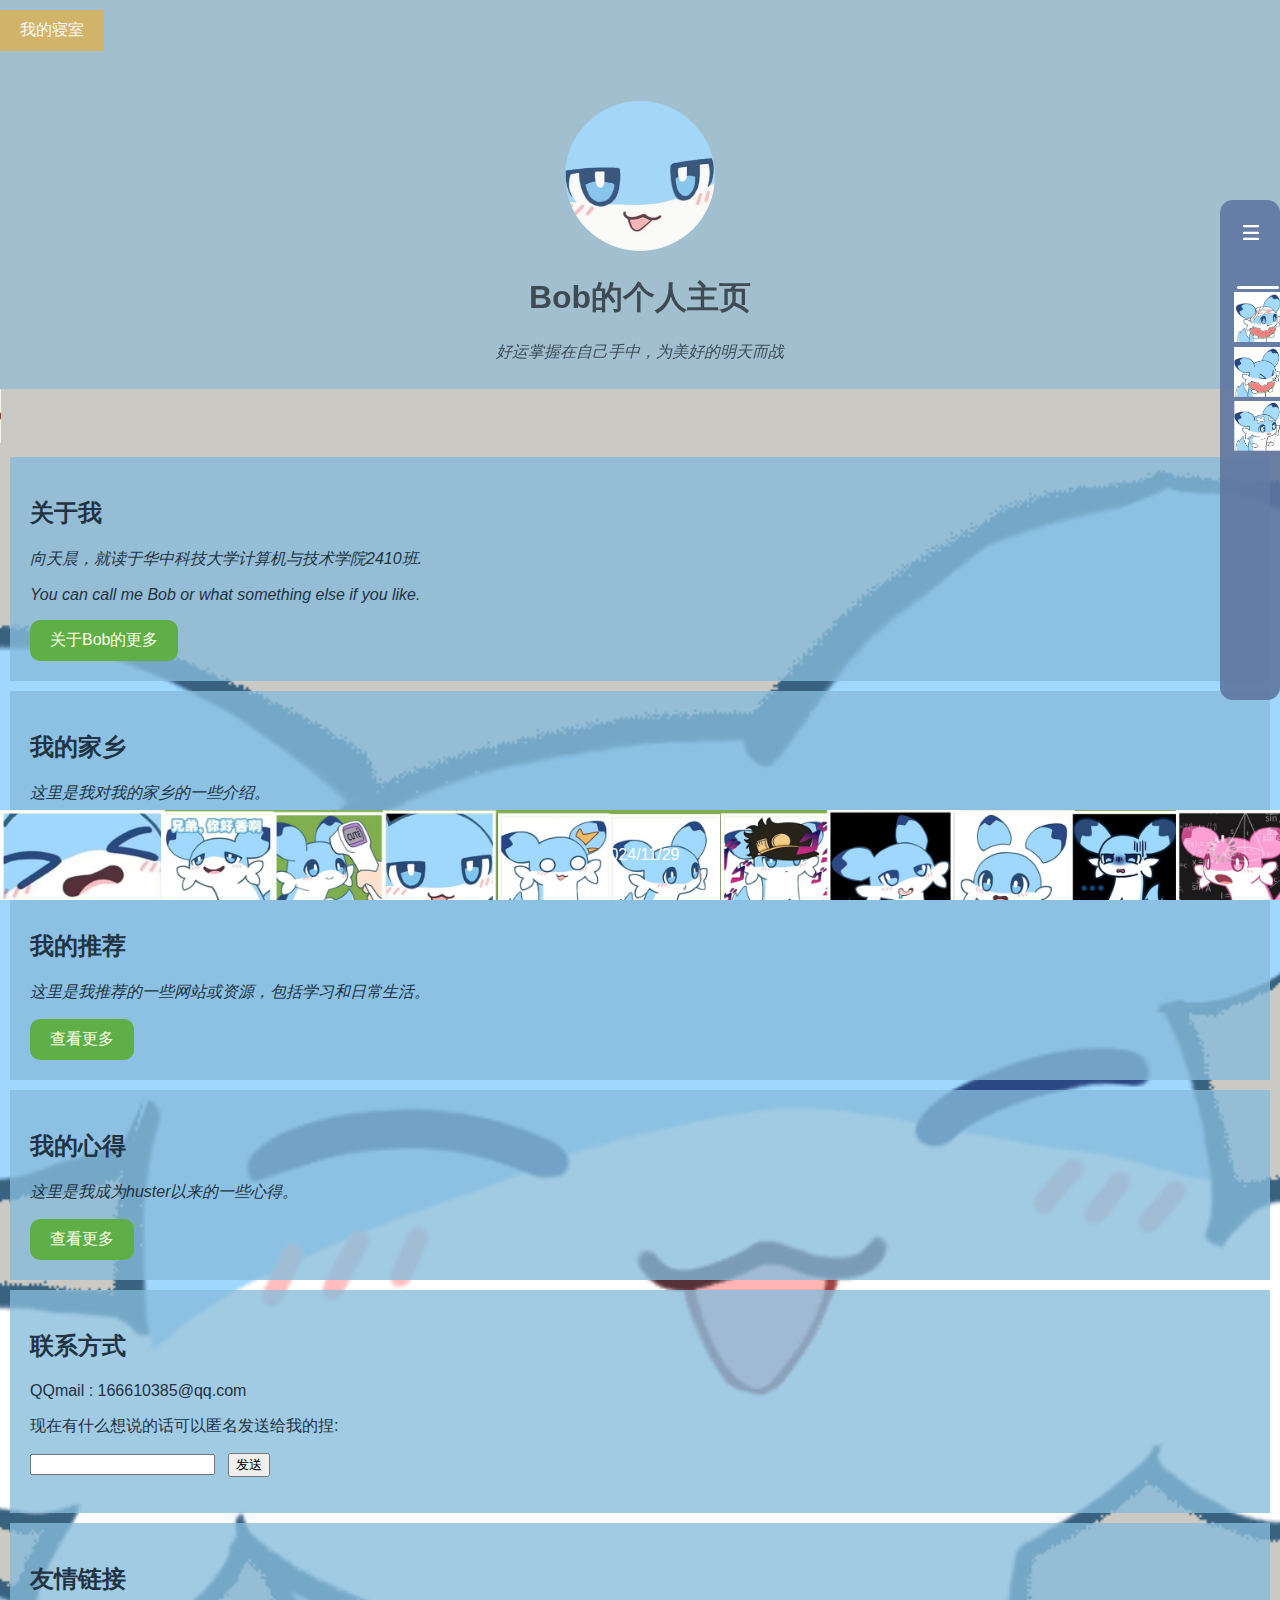
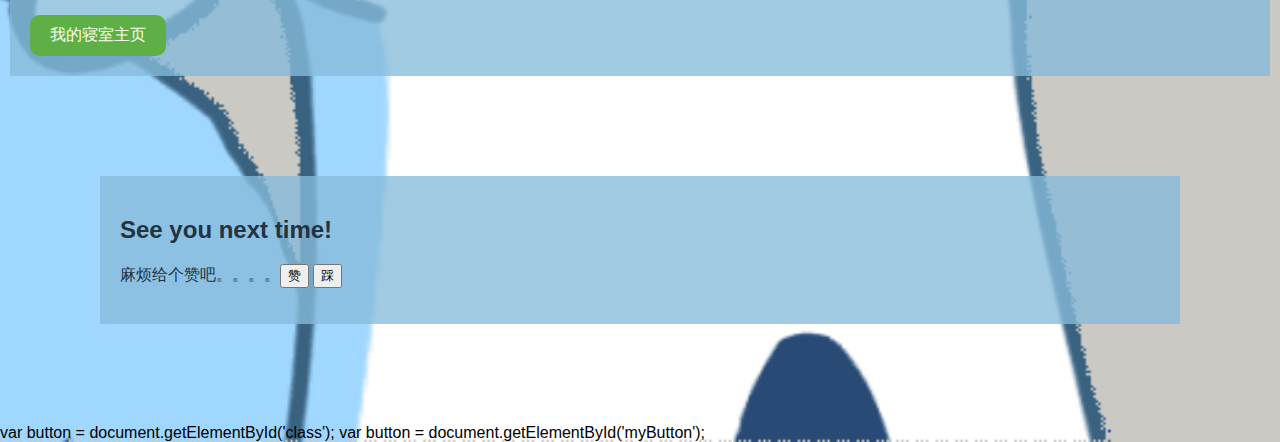
<file: index.html>
<!DOCTYPE html>
<html lang="en">
<head>
    <meta charset="UTF-8">
    <meta http-equiv="X-UA-Compatible" content="IE=edge">
    <meta name="viewport" content="width=device-width, initial-scale=1.0">
    <title>我的个人网站</title>
    <link rel="stylesheet" href="iconfont.css">
    <style>
    body {font-family: Arial, sans-serif;
            background-image: url('image/send.gif');
            background-repeat: no-repeat; 
            background-size: cover;
            background-position: center center;
            
        }

    body {
        font-family: Arial, sans-serif;
        margin: 0;
        padding: 0;
        background-color: #aeada5a8;
    }
    
    header {
        background-color: rgb(152, 188, 210 , 0.9);
        color: #2f3c46;
        padding: 10px 0;
        text-align: center;
        opacity: 0.9;
    }
    .transparent-header {
    opacity: 1;
    position: relative;
    z-index: 1;
    }
    
    .iconfont {
            font-size: 20px;
        }

        .menu {
            position: absolute;
            width: 60px;
            height: 500px;
            background-color: rgb(95, 117, 160,0.9);
            z-index: 2;
            top: 0;
            bottom: 0;
            right: 0px;
            margin: auto;
            border-radius: 0.8rem;
            transition: 0.3s ease 0.15s;
            font-family: sans-serif;
        }

        .menu a {
            text-decoration: none;
        }

        .menu .actionsBar {
            width: 100%;
            height: 10%;
            padding: 0.5rem;
            overflow: hidden;
        }

        .menu .actionsBar div {
            width: 100%;
            height: 100%;
            display: flex;
            align-items: center;
            justify-content: space-around;
            border-radius: 0.5rem;
            transition: 0.3s ease;
        }

        .menu .actionsBar div button {
            background-color: transparent;
            outline: none;
            border: none;
            border-radius: 0.5rem;
            color: #fff;
            width: 45px;
            height: 45px;
            transition: 0.3s ease;
            font-size: 1rem;
        }

        .menu .actionsBar div button:hover {
            background-color: #52637d;
        }

        .menu .actionsBar div h3 {
            width: calc(100% - 45px);
            text-align: center;
        }

        .menu .optionsBar {
            overflow: hidden;
            display: flex;
            width: 100%;
            height: 60%;
            padding: 0 0.5rem;
            align-items: center;
            flex-direction: column;
        }

        .menu .optionsBar .menuItem {
            width: 100%;
            height: 45px;
            margin: 0.3rem;
        }

        .menu .optionsBar .menuItem .menuOption {
            font-size: 1rem;
            outline: none;
            border: none;
            background-color: transparent;
            width: 100%;
            height: 100%;
            display: flex;
            align-items: center;
            justify-content: space-around;
            border-radius: 0.5rem;
            transition: 0.3s ease;
        }

        .menu .optionsBar .menuItem .menuOption:hover {
            background-color: #364152;
        }

        .menu .optionsBar .menuItem .menuOption i {
            width: 100px;
            text-align: center;
            color: #fff;
        }

        .menu .optionsBar .menuItem .menuOption h5 {
            width: calc(100% - 45px);
        }

        .menuText {
            color: rgba(255, 255, 255, 0.8);
            transform: translateX(-250px);
            opacity: 0;
            transition: transform 0.3s ease 0.1s;
        }

        .menu .about {
            width: 80%;
            height: 10%;
            display: flex;
            align-items: center;
            justify-content: flex-end;
            padding: 1rem;
            flex-direction: column;
            font-family: sans-serif;
            opacity: 0;
            white-space: nowrap;
            transition: 0.3s ease 0.15s;
        }

        .menu.open {
            width: 200px;
        }

        .menuText.open2 {
            opacity: 1;
            transform: translateX(0);
        }

        .menu .menuBreak {
            width: 100%;
            height: 10px;
            display: flex;
            align-items: center;
            justify-content: center;
        }

        .menu .menuBreak hr {
            width: 70%;
            height: 3px;
            background-color: #fff;
            border: none;
            border-radius: 5px;
        }

        .menu .themeBar {
            overflow: hidden;
            width: 100%;
            height: 10%;
            padding: 0.5rem;
        }

        .menu .themeBar div {
            width: 100%;
            height: 100%;
            display: flex;
            align-items: center;
            justify-content: space-around;
            border-radius: 0.5rem;
            transition: 0.3s ease;
        }

        .menu .themeBar div button {
            background-color: transparent;
            outline: none;
            border: none;
            border-radius: 0.5rem;
            color: #fff;
            width: 100%;
            height: 500px;
            transition: 0.3s ease;
            font-size: 1rem;
        }

        .menu .themeBar div button:hover {
            background-color: #364152;
        }

        .menu .menuUser {
            width: 100%;
            height: 10%;
        }

        .menu .menuUser a {
            width: 100%;
            height: 100%;
            display: flex;
            align-items: center;
            justify-content: space-between;
            text-decoration: none;
            padding: 0.5rem;
            position: relative;
        }

        .menu .menuUser a div {
            width: 45px;
            height: 45px;
            position: relative;
            border-radius: 0.5rem;
        }

        .menu .menuUser a div img {
            width: 100%;
            height: 100%;
            object-fit: cover;
            border-radius: 0.5rem;
        }

        .menu .menuUser a .Username {
            width: calc(70% - 45px);
        }

        .menu .menuUser a p {
            width: calc(30% - 45px);
        }

        .menu .menuUser a:hover p {
            animation: animArrow 0.3s ease 2;
        }

        @keyframes animArrow {
            0% {
                transform: translateX(0);
            }

            50% {
                transform: translateX(5px);
            }

            100% {
                transform: translateX(0);
            }
        }

        .menu .menuUser .userInfo {
            position: absolute;
            width: 20rem;
            height: 18rem;
            opacity: 0;
            pointer-events: none;
            top: 34%;
            left: 1.5rem;
            transition: 0.3s ease;
            transform: scale(0);
            transform-origin: bottom left;
        }

        .menu .menuUser:hover .userInfo {
            pointer-events: all;
            opacity: 1;
            transform: scale(1);
        }
    nav ul {
        list-style-type: none;
        padding: 0;
    }
    
    nav ul li {
        display: inline;
        margin: 0 10px;
    }
    
    nav ul li a {
        color: white;
        text-decoration: none;
    }
    
    section {
        padding: 20px;
        margin: 10px;
        background-color: #87bbdbc7;
        color: #223342
        
    }
    
    footer {
        background-color: #6193b1;
        color: #ffffff;
        text-align: center;
        padding: 20px 0;
        position: fixed;
        background-image: url('image/below.jpg');
        background-size: 100%;
        bottom: 0;
        width: 100%;
    }

    .center-image-flex {
    display: flex;
    justify-content: center; /* 水平居中 */
    align-items: center; /* 垂直居中 */
    height: 400px; /* 定义容器的高度 */
    }

    .circular-image {
    border-radius: 50%; /* 设置为50%使图片变为圆形 */
    width: 150px; /* 设置图片宽度 */
    height: 150px; /* 设置图片高度，保持宽高比 */
    object-fit: cover; /* 保持图片内容的覆盖 */
    margin-top: 50px;
    }

    .stylish-button {
        
        padding: 10px 20px; /* 按钮内边距 */
        font-size: 16px; /* 文字大小 */
        color: rgb(251, 255, 237); /* 文字颜色 */
        background-color: #5faf47; /* 背景颜色 */
        border: none; /* 无边框 */
        border-radius: 10px; /* 圆角边框 */
        cursor: pointer; /* 鼠标悬停时显示指针 */
        transition: background-color 0.3s; /* 背景颜色渐变效果 */
    }

        /* 鼠标悬停时的样式 */
    .stylish-button:hover {
        background-color: #6b6e55; /* 鼠标悬停时的背景颜色 */
    }

    .italic-text {
    font-style: italic; /* 设置字体为斜体 */
}
    .left-button:hover {
        background-color: #9ca36c; /* 鼠标悬停时的背景颜色 */
    }
    .left-button {
        display: flex;
        /* justify-content: flex-end; */
        padding: 10px 20px; /* 按钮内边距 */
        font-size: 16px; /* 文字大小 */
        color: rgb(255, 255, 255); /* 文字颜色 */
        background-color: #d2b260; /* 背景颜色 */
        border: none; /* 无边框 */
        cursor: pointer; /* 鼠标悬停时显示指针 */
        transition: background-color 0.3s; /* 背景颜色渐变效果 */
}

    .container 
    {
        column-count: 4;
        column-gap: 1em;
        width: 100%;
        max-width: 1200px;
        margin: 20px auto 20px;
        padding: 0 20px;
        position: relative;
    }
    </style>
</head>
<script>
    function hello(){
        alert("你已经发送成功了捏")
        document.getElementById("myInput").value = "";
}
function zan(){
    alert("好的收到了谢谢捏")
}
function cai(){
    alert("给我点赞！！！")
}
</script>
<body>
    <header>
        <button class="left-button" id="roommates">我的寝室</button>
        <img src="image/logo.jpg" alt="logo" width="100" height="100" 
            class="circular-image" class="center-image-flex">
        <h1 class="transparent-header"style="opacity: 1;">Bob的个人主页</h1>
        <p class="italic-text">好运掌握在自己手中，为美好的明天而战</p>
    </header>
    <audio id="background-music" autoplay loop controls>  
        <source src="image/index.mp3" type="audio/mpeg">
        您的浏览器不支持音频元素。
    </audio>
    <nav class="menu">
        <div class="actionsBar">
            <div>
                <button id="menuBtn" type="button">
                    <i class="iconfont icon-hanbaocaidan"></i>
                </button>
                <h3 class="menuText">about Bob</h3>
            </div>
        </div>
        <ul class="optionsBar">
            <li class="menuBreak">
                <hr>
            </li>
            <li class="menuItem">
                <button class="menuOption" type="button" id="details">
                    <i><img src ="image/1.jpg" alt="logo" width="50" height="50"></i>
                    <h5 class="menuText">个人信息</h5>
                </button>
            </li>

            <li class="menuItem">
                <button class="menuOption" type="button" id="paintings">
                    <i><img src ="image/2.jpg" alt="logo" width="50" height="50"></i>
                    <h5 class="menuText">我的家乡</h5>
                </button>
            </li>

            <li class="menuItem">
                <button class="menuOption" type="button" id="resources">
                    <i><img src ="image/3.jpg" alt="logo" width="50" height="50"></i>
                    <h5 class="menuText">我的推荐</h5>
                </button>
            </li>
        </ul>
    </nav>

    <section id="about">
        <h2>关于我</h2>
        <p class="italic-text">向天晨，就读于华中科技大学计算机与技术学院2410班.</p>
        <p class="italic-text">You can call me Bob or what something else if you like.</p>
        <button class="stylish-button" id="details1">关于Bob的更多</button>
    </section>

    <section id="portfolio">
        <h2>我的家乡</h2>
        <p class="italic-text">这里是我对我的家乡的一些介绍。</p>
        <button class="stylish-button" id="paintings1">查看更多</button>
    </section>

    <section id="portfolio">
        <h2>我的推荐</h2>
        <p class="italic-text">这里是我推荐的一些网站或资源，包括学习和日常生活。</p>
        <button class="stylish-button" id="resources1">查看更多</button>
    </section>


    <section id="portfolio">
        <h2>我的心得</h2>
        <p class="italic-text">这里是我成为huster以来的一些心得。</p>
        <button class="stylish-button" id="cod">查看更多</button>
    </section>


    <section id="contact">
        <h2>联系方式</h2>
        <p>QQmail : 166610385@qq.com</p>
        <p>现在有什么想说的话可以匿名发送给我的捏:</p>
        <p><input type="text" id="myInput"> &nbsp;&nbsp;<button onclick="hello()">发送</button></p>
    </section>

    <section id="contact">
        <h2>友情链接</h2>
        <button class="stylish-button" id="roommates1">我的寝室主页</button>
    </section>

    <section id="contact" style="margin: 100px;">
        <h2>See you next time!</h2>
        <p>麻烦给个赞吧。。。。<button onclick="zan()">赞</button> <button onclick="cai()">踩</button></p>
    </section>

    <footer>
        <p>2024/11/29</p>
    </footer>

    <script>
        // 获取按钮元素
        var button = document.getElementById('details');
        // 为按钮添加点击事件监听器
        button.addEventListener('click', function() {window.location.href = 'web/personal_details.html';});
    </script>
    <script>
        // 获取按钮元素
        var button = document.getElementById('paintings');
        // 为按钮添加点击事件监听器
        button.addEventListener('click', function() {window.location.href = 'web/personal_hometown.html';});
        </script>
    <script>
        // 获取按钮元素
        var button = document.getElementById('resources');
        // 为按钮添加点击事件监听器
        button.addEventListener('click', function() {window.location.href = 'web/personal_resources.html';});
    </script>
        <script>
            // 获取按钮元素
            var button = document.getElementById('details1');
            // 为按钮添加点击事件监听器
            button.addEventListener('click', function() {window.location.href = 'web/personal_details.html';});
        </script>
        <script>
            // 获取按钮元素
            var button = document.getElementById('paintings1');
            // 为按钮添加点击事件监听器
            button.addEventListener('click', function() {window.location.href = 'web/personal_hometown.html';});
            </script>
        <script>
            // 获取按钮元素
            var button = document.getElementById('resources1');
            // 为按钮添加点击事件监听器
            button.addEventListener('click', function() {window.location.href = 'web/personal_resources.html';});
        </script>
        <script>
            // 获取按钮元素
            var button = document.getElementById('cod');
            // 为按钮添加点击事件监听器
            button.addEventListener('click', function() {window.location.href = 'web/personal_coding.html';});
        </script>
        <script>
            // 获取按钮元素
            var button = document.getElementById('roommates');
            // 为按钮添加点击事件监听器
            button.addEventListener('click', function() {window.location.href = 'https://godxin666.github.io/roomindex/';});
        </script>
        <script>
            // 获取按钮元素
            var button = document.getElementById('roommates1');
            // 为按钮添加点击事件监听器
            button.addEventListener('click', function() {window.location.href = 'https://godxin666.github.io/roomindex/';});
        </script>
        


<script>
    const menuBtn = document.getElementById('menuBtn');
    const menu = document.querySelector('.menu');
    const menuText = document.querySelectorAll('.menuText');
    menuBtn.addEventListener('click', () => {
        menu.classList.toggle('open');
        menuText.forEach(function (text, index) {
            setTimeout(() => {
                text.classList.toggle('open2');
            }, index * 100);
        });
    });
    
</script>

var button = document.getElementById('class');

var button = document.getElementById('myButton');
</body>
</html>
</file>
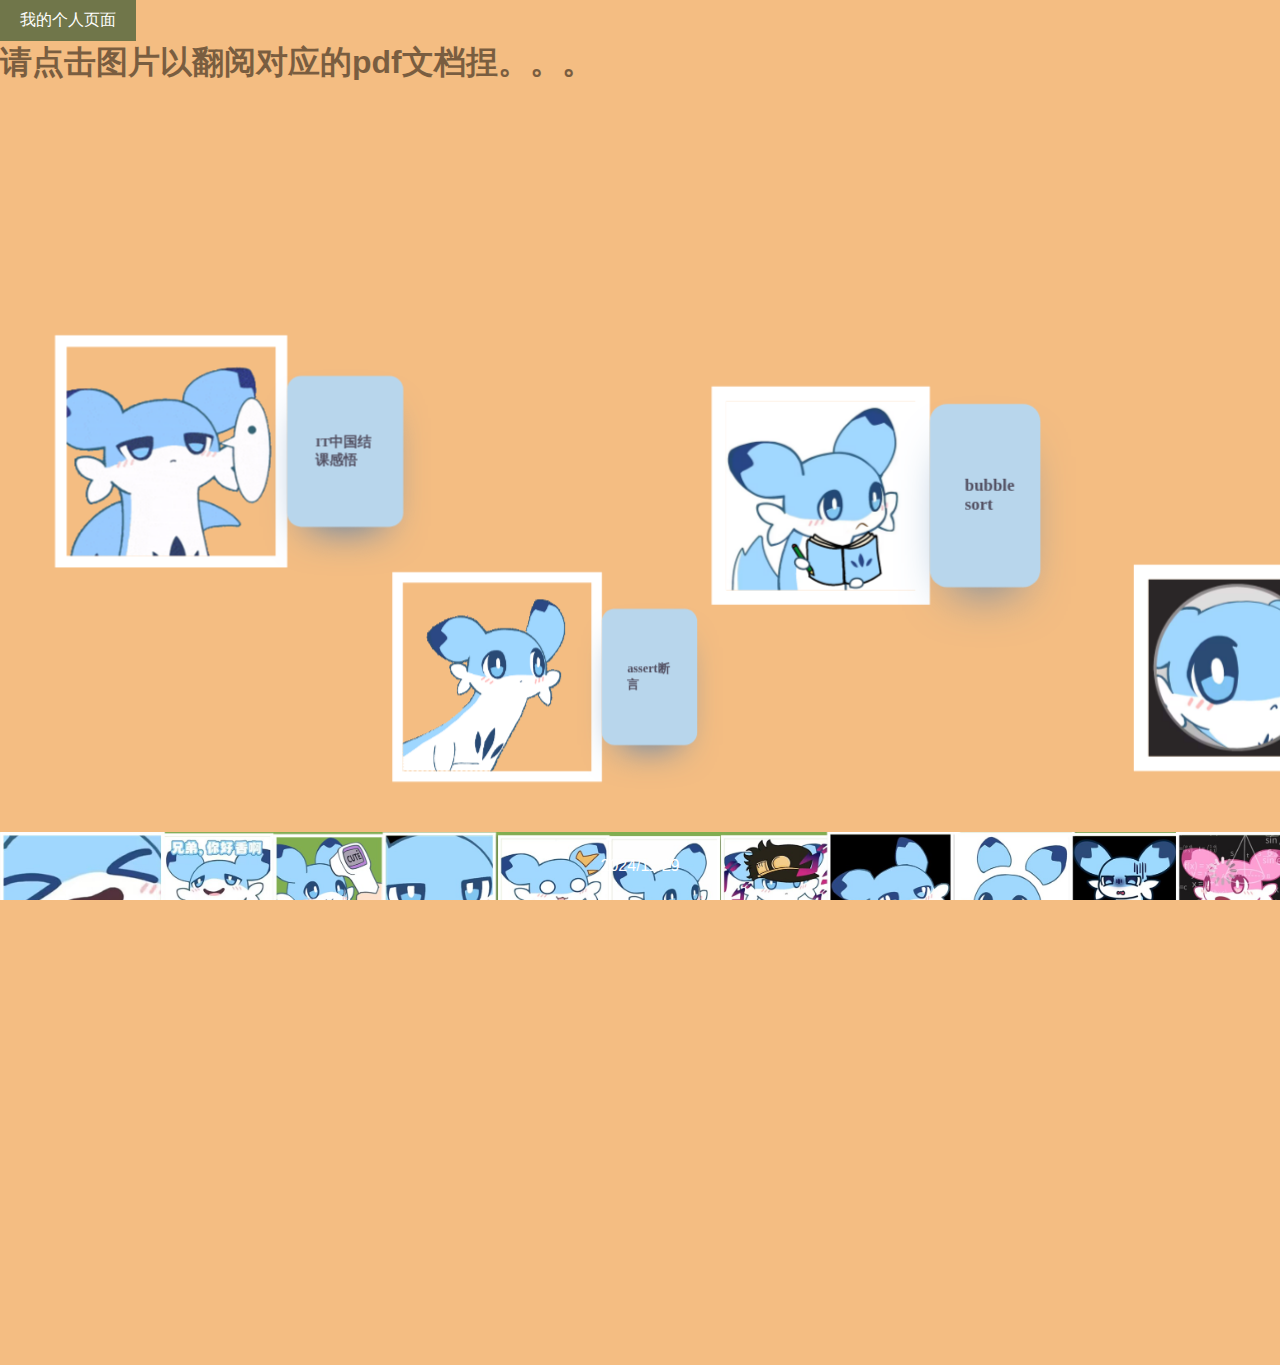
<file: web/personal_coding.html>
<!DOCTYPE html>
<html lang="en">

<head>
    <meta charset="UTF-8">
    <meta http-equiv="X-UA-Compatible" content="IE=edge">
    <meta name="viewport" content="width=device-width, initial-scale=1.0">
    <title>my feeling and sharing</title>
    <style>
        /* CSS部分 */

        .card {
            width: 30%;
            display: flex;
            flex-direction: column;
            align-items: flex-start;
            padding: 50px 24px;
            gap: 8px;
            background: #b8d6ec;
            box-shadow: #4779af 0px 18px 36px -18px;
            border-radius: 12px;
            font: 400 14px '';
            color: #535062;
            animation: rotateCCW calc(var(--rotate-speed) * 1s) var(--easing) infinite;
        }
        * {
            padding: 0;
            margin: 0;
            box-sizing: border-box;
        }

        body {
            font-family: Arial, sans-serif;
            margin: 0;
            padding: 0;
            background-color: #ef9b42a8;
        }

        /* 设置滚动条 */
        ::-webkit-scrollbar {
            width: 0px;
            height: 0px;
        }

        .images img {
            border: #fff solid 10px;
            max-width: 45vh;
            max-height: 50vh;
            transition: .5s;
        }

        .images:hover img {
            box-shadow: 0 10px 30px #86c4f7;
            transform: scale(1.05);
        }

        /* 创建一个水平滚动的包裹容器，用于展示内容 */
        .shell {
            display: flex;
            flex-direction: column;
            align-items: center;
            width: 100vh;
            /*旋转90度，向上平移一个视口高度的距离 */
            transform: rotate(-90deg) translate3d(0, -100vh, 0);
            /* 设置变换的原点为右上角 */
            transform-origin: right top;
            overflow-x: hidden;
            height: 100vw;
            /* 设置3D透视效果 */
            perspective: 1px;
            transform-style: preserve-3d;
        }

        /* 创建一个图片容器，用于展示图片 */
        .images {
            display: flex;
            align-items: center;
            justify-content: center;
            /* 设置最小高度为视口高度的40% */
            min-height: 40vh;
            /* 设置变换的原点为中心点 */
            transform-origin: 50% 50%;
            /* 旋转90度，向前平移0.1px，放大1.1倍，向右平移0px，向下平移2vh */
            transform: rotate(90deg) translateZ(.1px) scale(1.1) translateX(0px) translateY(2vh);
            transition: 1s;
            cursor: pointer;
        }

        .slower {
            transform: rotate(90deg) translateZ(-.12px) scale(1.3) translateX(0%) translateY(-8vh);
        }

        .slower1 {
            transform: rotate(90deg) translateZ(-.25px) scale(1.35) translateX(0%) translateY(2vh);
        }

        .slower-down {
            transform: rotate(90deg) translateZ(-.1px) scale(1) translateX(0%) translateY(16vh);
        }

        .faster {
            transform: rotate(90deg) translateZ(-.05px) scale(1.1) translateX(0%) translateY(15vh);
        }

        .faster1 {
            transform: rotate(90deg) translateZ(.05px) scale(1.4) translateX(0%) translateY(10vh);
        }

        .fastest {
            transform: rotate(90deg) translateZ(.22px) scale(0.7) translateX(-10vh) translateY(-15vh);
        }

        .vertical {
            transform: rotate(90deg) translateZ(-.1px) scale(1.6) translateX(0%) translateY(-3vh);
        }

        .modal {
            display: none;
            position: fixed;
            z-index: 1;
            left: 0;
            top: 0;
            width: 100%;
            height: 100%;
            overflow: auto;
            background-color: rgb(0,0,0);
            background-color: rgba(0,0,0,0.4);
            padding-top: 60px;
        }

        .modal-content {
            background-color: #fefefe;
            margin: 5% auto;
            padding: 20px;
            border: 1px solid #888;
            width: 80%;
            max-width: 700px;
        }

        .close {
            color: #aaa;
            float: right;
            font-size: 28px;
            font-weight: bold;
        }

        .close:hover,
        .close:focus {
            color: black;
            text-decoration: none;
            cursor: pointer;
        }

        .left-button:hover {
        background-color: #70764a; /* 鼠标悬停时的背景颜色 */
    }
    .left-button {
        display: flex;
        /* justify-content: flex-end; */
        padding: 10px 20px; /* 按钮内边距 */
        font-size: 16px; /* 文字大小 */
        color: rgb(255, 255, 255); /* 文字颜色 */
        background-color: #d2b260; /* 背景颜色 */
        border: none; /* 无边框 */
        cursor: pointer; /* 鼠标悬停时显示指针 */
        transition: background-color 0.3s; /* 背景颜色渐变效果 */
    }
    footer {
        background-color: #6193b1;
        color: #ffffff;
        text-align: center;
        padding: 25px 0;
        position: fixed;
        background-image: url('../image/below.jpg');
        background-size: 100%;
        bottom: 0;
        width: 100%;
    }
    </style>
</head>

<body>
    <header>
        <button class="left-button" id="index">我的个人页面</button>

        <h1 class="transparent-header"style="opacity: 0.5;">请点击图片以翻阅对应的pdf文档捏。。。</h1>

    </header>
    <div class="shell">
        <audio id="background-music" autoplay loop controls>  
            <source src="../image/coding.mp3" type="audio/mpeg">
            您的浏览器不支持音频元素。
        </audio>
        <!-- 确保所有图片容器都有 trigger-btn 类 -->
        <div class="images slower trigger-btn" data-pdf="../coding/IT中国结课感悟.pdf">
            <img src="../image/001.gif" width="200" height="200">
            <div class="card">
                <h5>IT中国结课感悟</h5>
            </div>
        </div>

        <div class="images faster trigger-btn" data-pdf="../coding/assert断言.pdf">
            <img src="../image/002.gif" width="200" height="200">
            <div class="card">
                <h5>assert断言</h5>
            </div>
        </div>

        <div class="images vertical trigger-btn" data-pdf="../coding/bubble sort.pdf">
            <img src="../image/003.png"width="150" height="150">
            <div class="card">
                <h5>bubble sort</h5>
            </div>
        </div>

        <div class="images faster1 trigger-btn" data-pdf="../coding/do while循环.pdf">
            <img src="../image/004.jpg"width="140" height="140">
            <div class="card">
                <h5>do while循环</h5>
            </div>
        </div>

    </div>

    <div id="myModal" class="modal">
        <div class="modal-content">
            <span class="close">&times;</span>
            <embed id="pdf-embed" src="" type="application/pdf" width="100%" height="600px" />
        </div>
    </div>

    <script>
        // 获取模态窗口元素
        var modal = document.getElementById("myModal");
        // 获取PDF嵌入元素
        var pdfEmbed = document.getElementById("pdf-embed");
        // 获取所有打开模态窗口的图片元素
        var btns = document.querySelectorAll(".trigger-btn");

        btns.forEach(function(btn) {
            btn.onclick = function() {
                // 设置PDF嵌入元素的src属性为对应的PDF文件路径
                pdfEmbed.src = btn.getAttribute("data-pdf");
                modal.style.display = "block";
            }
        });

        // 获取关闭按钮元素
        var spans = document.getElementsByClassName("close")[0];
        
        // 点击关闭按钮关闭模态窗口
        spans.onclick = function() {
            modal.style.display = "none";
        };
        
        // 点击模态窗口外部区域关闭模态窗口
        window.onclick = function(event) {
            if (event.target == modal) {
                modal.style.display = "none";
            }
        }
    </script>
    <footer>
        <p>2024/11/29</p>
    </footer>
</body>
<script>
    // 获取按钮元素
    var button = document.getElementById('index');
    // 为按钮添加点击事件监听器
    button.addEventListener('click', function() {window.location.href = '../index.html';});
</script>

</html>
</file>
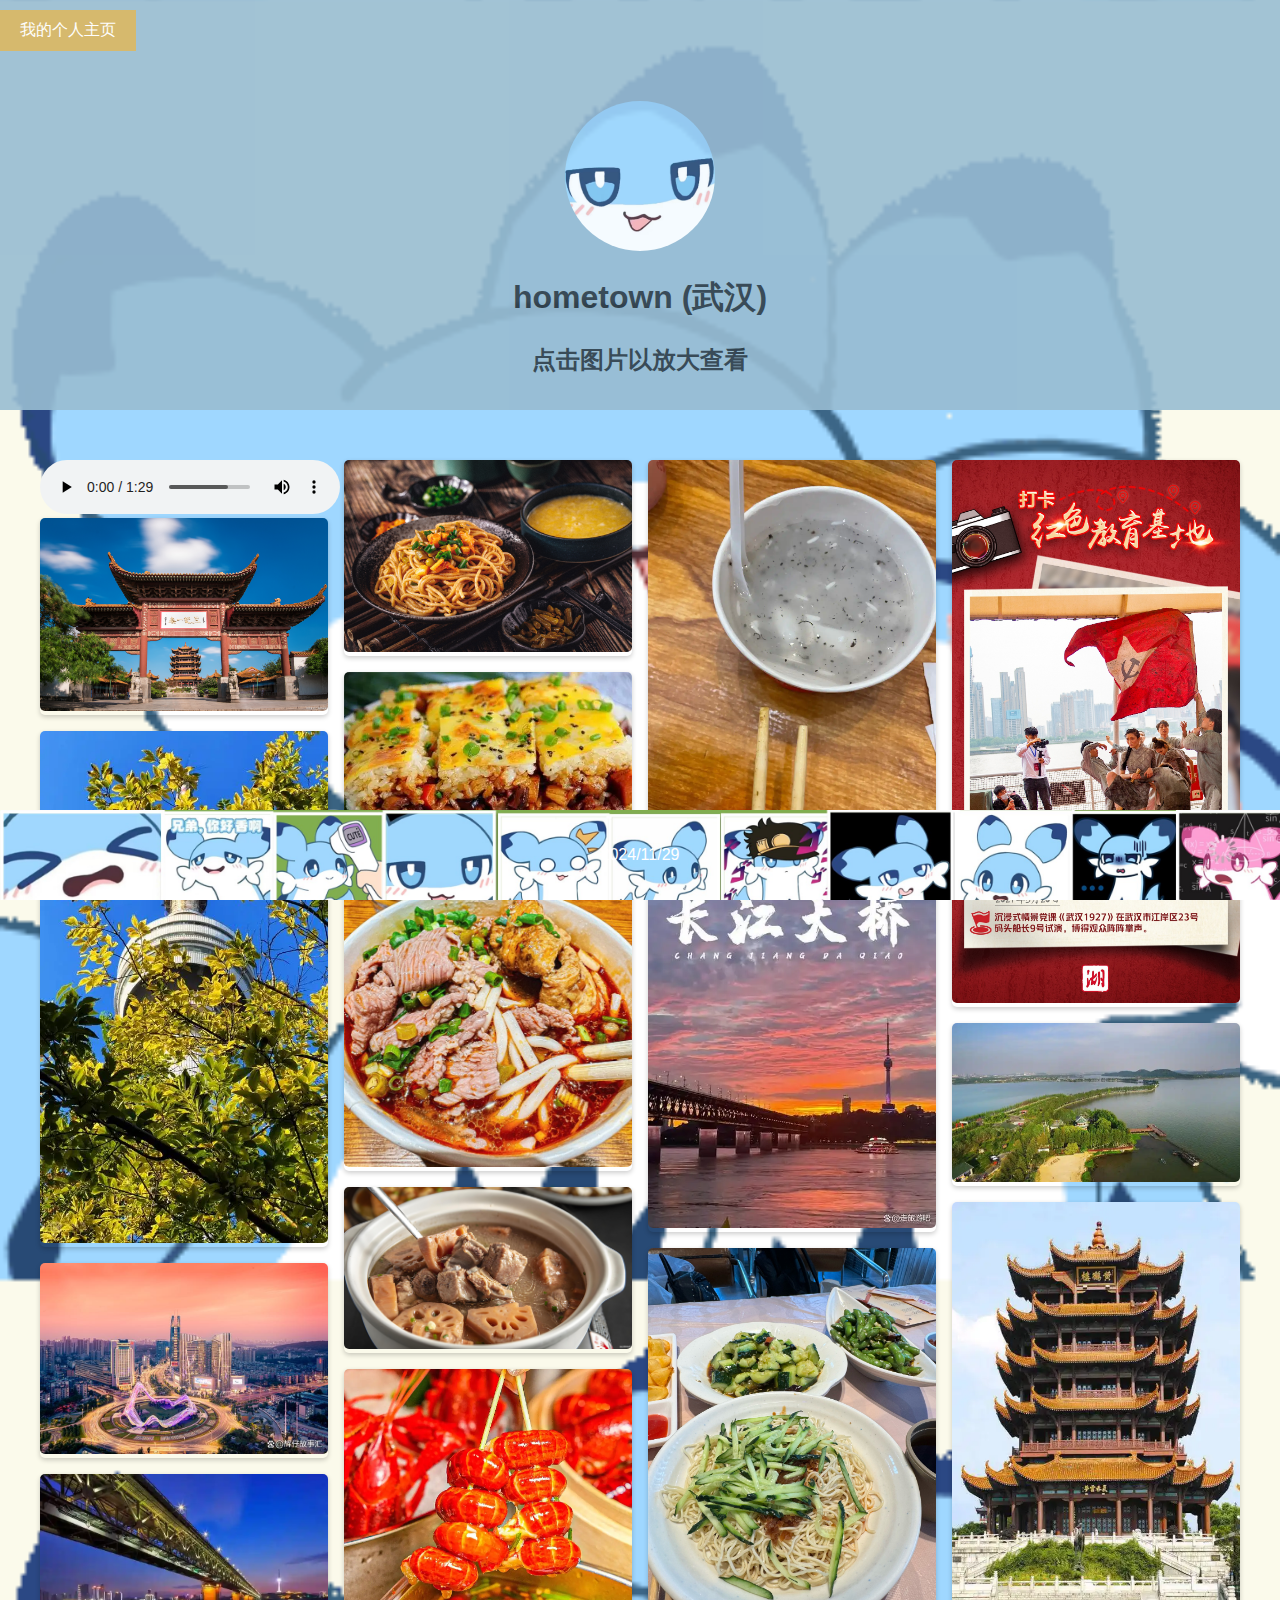
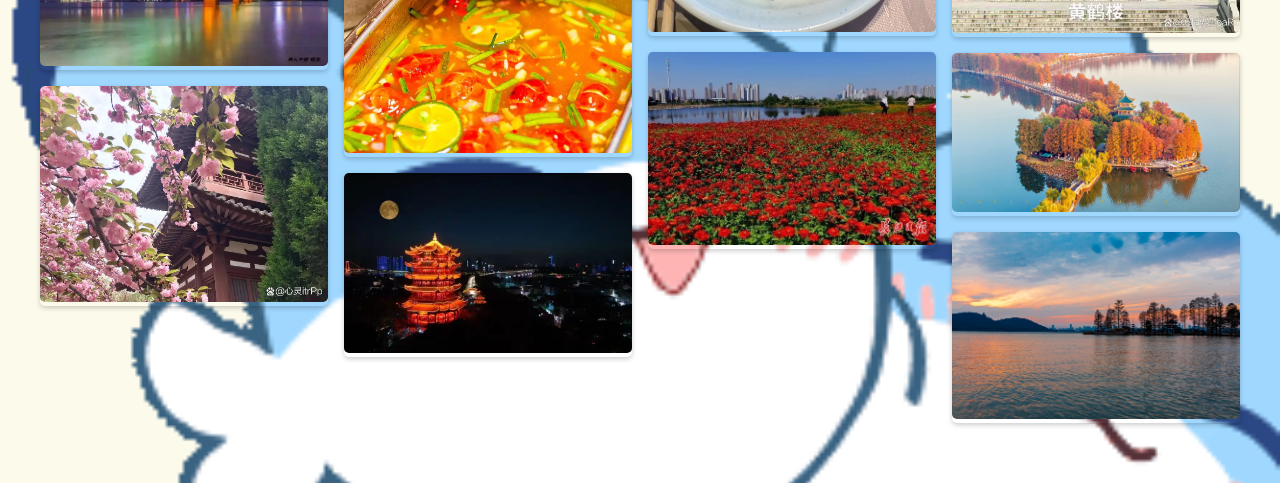
<file: web/personal_hometown.html>
<!DOCTYPE html>
<html lang="en">
<head>
    <meta charset="UTF-8">
    <meta name="viewport" content="width=device-width, initial-scale=1.0">
    <title>hometown</title>
    <style>

body {
        font-family: Arial, sans-serif;
        background-image: url('../image/hometown.gif');
        background-size: 100%;
        margin: 0;
        padding: 0;
        background-color: #f9f7e1a8;
    }
    header {
        background-color: #98bcd2;
        color: #2f3c46;
        padding: 10px 0;
        text-align: center;
        opacity: 0.9;
    }
    .transparent-header {
    opacity: 1;
    position: relative;
    z-index: 1;
    }

    .left-button:hover {
        background-color: rgb(152, 188, 210 , 0.9); /* 鼠标悬停时的背景颜色 */
    }
    .left-button {
        display: flex;
        /* justify-content: flex-end; */
        padding: 10px 20px; /* 按钮内边距 */
        font-size: 16px; /* 文字大小 */
        color: rgb(255, 255, 255); /* 文字颜色 */
        background-color: #d2b260;; /* 背景颜色 */
        border: none; /* 无边框 */
        cursor: pointer; /* 鼠标悬停时显示指针 */
        transition: background-color 0.3s; /* 背景颜色渐变效果 */
}
.center-image-flex {
    display: flex;
    justify-content: center; /* 水平居中 */
    align-items: center; /* 垂直居中 */
    height: 400px; /* 定义容器的高度 */
    }

    .circular-image {
    border-radius: 50%; /* 设置为50%使图片变为圆形 */
    width: 150px; /* 设置图片宽度 */
    height: 150px; /* 设置图片高度，保持宽高比 */
    object-fit: cover; /* 保持图片内容的覆盖 */
    margin-top: 50px;
    }

        .container {
            column-count: 4;
            column-gap: 1em;
            width: 100%;
            max-width: 1200px;
            margin: 50px auto 60px;
            padding: 0 20px;
            position: relative;
        }

        .image-item {
            background-size: cover;
            background-position: center;
            margin-bottom: 1em;
            break-inside: avoid;
            border-radius: 5px;
            box-shadow: 0 2px 5px rgba(0,0,0,0.2);
            transition: transform 0.3s ease;
            opacity: 0;
            animation: fallDown 20s linear infinite;
        }

        .image-item:hover {
            transform: translateY(-5px);
        }

        .image-item img {
            width: 100%;
            height: auto;
            border-radius: 5px;
        }
        footer {
        background-color: #6193b1;
        color: #ffffff;
        text-align: center;
        padding: 20px 0;
        position: fixed;
        background-image: url('../image/below.jpg');
        background-size: 100%;
        bottom: 0;
        width: 100%;
    }


        .image-item {
            background-size: cover;
            background-position: center;
            margin-bottom: 1em;
            break-inside: avoid;
            border-radius: 5px;
            box-shadow: 0 2px 5px rgba(0,0,0,0.2);
            transition: transform 1s ease;
            animation: fallDown 40s linear infinite;
            opacity: 1;
        }

        /* 响应式调整 */
        @media (max-width: 1200px) {
            .container {
                column-count: 3;
            }
        }

        @media (max-width: 768px) {
            .container {
                column-count: 2;
            }
        }

        @media (max-width: 480px) {
            .container {
                column-count: 1;
            }
        }
        .gallery {  
    display: flex;  
    flex-wrap: wrap;  
    gap: 10px;  
}  

.thumbnail {  
    width: 200px;  
    cursor: pointer;  
    transition: transform 0.2s;  
}  

.thumbnail:hover {  
    transform: scale(1.05);  
}  

.lightbox {  
    display: none; /* 默认为隐藏 */  
    position: fixed;  
    top: 0;  
    left: 0;  
    width: 100%;  
    height: 100%;  
    background-color: rgba(0, 0, 0, 0.8);  
    justify-content: center;  
    align-items: center;
    z-index: 2;
}  

.lightbox-content {  
    max-width: 90%;  
    max-height: 90%;  
}  

.close {  
    position: absolute;  
    top: 20px;  
    right: 30px;  
    color: white;  
    font-size: 40px;  
    font-weight: bold;  
    cursor: pointer;  
}
    </style>
</head>
<body>

    <header>
        <button class="left-button" id="index">我的个人主页</button>
        
        <img src="../image/logo.jpg" alt="logo" width="100" height="100" 
            class="circular-image" class="center-image-flex">
        <h1 class="transparent-header"style="opacity: 1;">hometown (武汉)</h1>
        <p style="font-size: 150%; font-weight: 900;">点击图片以放大查看</p>
    </header>


    <div class="container">
        <audio id="background-music" autoplay loop controls>  
            <source src="../image/hometown.mp3" type="audio/mpeg">
            您的浏览器不支持音频元素。
        </audio>
        <!-- 图片容器，实际使用时需要替换为具体的图片路径 -->
        <div class="image-item"><img src="../image/00001.jpg" alt="Image 2" class="thumbnail" onclick="openLightbox(this)"></div>
        <div class="image-item"><img src="../image/00002.jpg" alt="Image 1" class="thumbnail" onclick="openLightbox(this)"></div>
        <div class="image-item"><img src="../image/00003.jpg" alt="Image 2" class="thumbnail" onclick="openLightbox(this)"></div>
        <div class="image-item"><img src="../image/00004.jpg" alt="Image 3" class="thumbnail" onclick="openLightbox(this)"></div>
        <div class="image-item"><img src="../image/00005.jpg" alt="Image 1" class="thumbnail" onclick="openLightbox(this)"></div>
        <div class="image-item"><img src="../image/00006.jpg" alt="Image 2" class="thumbnail" onclick="openLightbox(this)"></div>
        <div class="image-item"><img src="../image/00007.jpg" alt="Image 3" class="thumbnail" onclick="openLightbox(this)"></div>
        <div class="image-item"><img src="../image/00008.jpg" alt="Image 1" class="thumbnail" onclick="openLightbox(this)"></div>
        <div class="image-item"><img src="../image/00009.jpg" alt="Image 2" class="thumbnail" onclick="openLightbox(this)"></div>
        <div class="image-item"><img src="../image/00010.jpg" alt="Image 3" class="thumbnail" onclick="openLightbox(this)"></div>
        <div class="image-item"><img src="../image/00011.jpg" alt="Image 1" class="thumbnail" onclick="openLightbox(this)"></div>
        <div class="image-item"><img src="../image/00012.jpg" alt="Image 2" class="thumbnail" onclick="openLightbox(this)"></div>
        <div class="image-item"><img src="../image/00013.jpg" alt="Image 3" class="thumbnail" onclick="openLightbox(this)"></div>
        <div class="image-item"><img src="../image/00014.jpg" alt="Image 1" class="thumbnail" onclick="openLightbox(this)"></div>
        <div class="image-item"><img src="../image/00015.jpg" alt="Image 2" class="thumbnail" onclick="openLightbox(this)"></div>
        <div class="image-item"><img src="../image/00016.jpg" alt="Image 3" class="thumbnail" onclick="openLightbox(this)"></div>
        <div class="image-item"><img src="../image/00017.jpg" alt="Image 1" class="thumbnail" onclick="openLightbox(this)"></div>
        <div class="image-item"><img src="../image/00018.jpg" alt="Image 1" class="thumbnail" onclick="openLightbox(this)"></div>
        <div class="image-item"><img src="../image/00019.jpg" alt="Image 2" class="thumbnail" onclick="openLightbox(this)"></div>
        <div class="image-item"><img src="../image/00020.jpg" alt="Image 3" class="thumbnail" onclick="openLightbox(this)"></div>
        
        <div id="lightbox" class="lightbox" onclick="closeLightbox()">  
            <span class="close" onclick="closeLightbox()">&times;</span>  
            <img class="lightbox-content" id="lightboxImg">  
        </div>
    </div>
    <footer>
        <p>2024/11/29</p>
    </footer>
</body>

<script>
    // 获取按钮元素
    var button = document.getElementById('index');
    // 为按钮添加点击事件监听器
    button.addEventListener('click', function() {window.location.href = '../index.html';});

    function openLightbox(element) {  
    const lightbox = document.getElementById("lightbox");  
    const lightboxImg = document.getElementById("lightboxImg");  
    
    lightbox.style.display = "flex"; // 显示灯箱  
    lightboxImg.src = element.src; // 设置灯箱图片为被点击的图片  
}  

function closeLightbox() {  
    const lightbox = document.getElementById("lightbox");  
    lightbox.style.display = "none"; // 隐藏灯箱  
}  
</script>

</html>
</file>
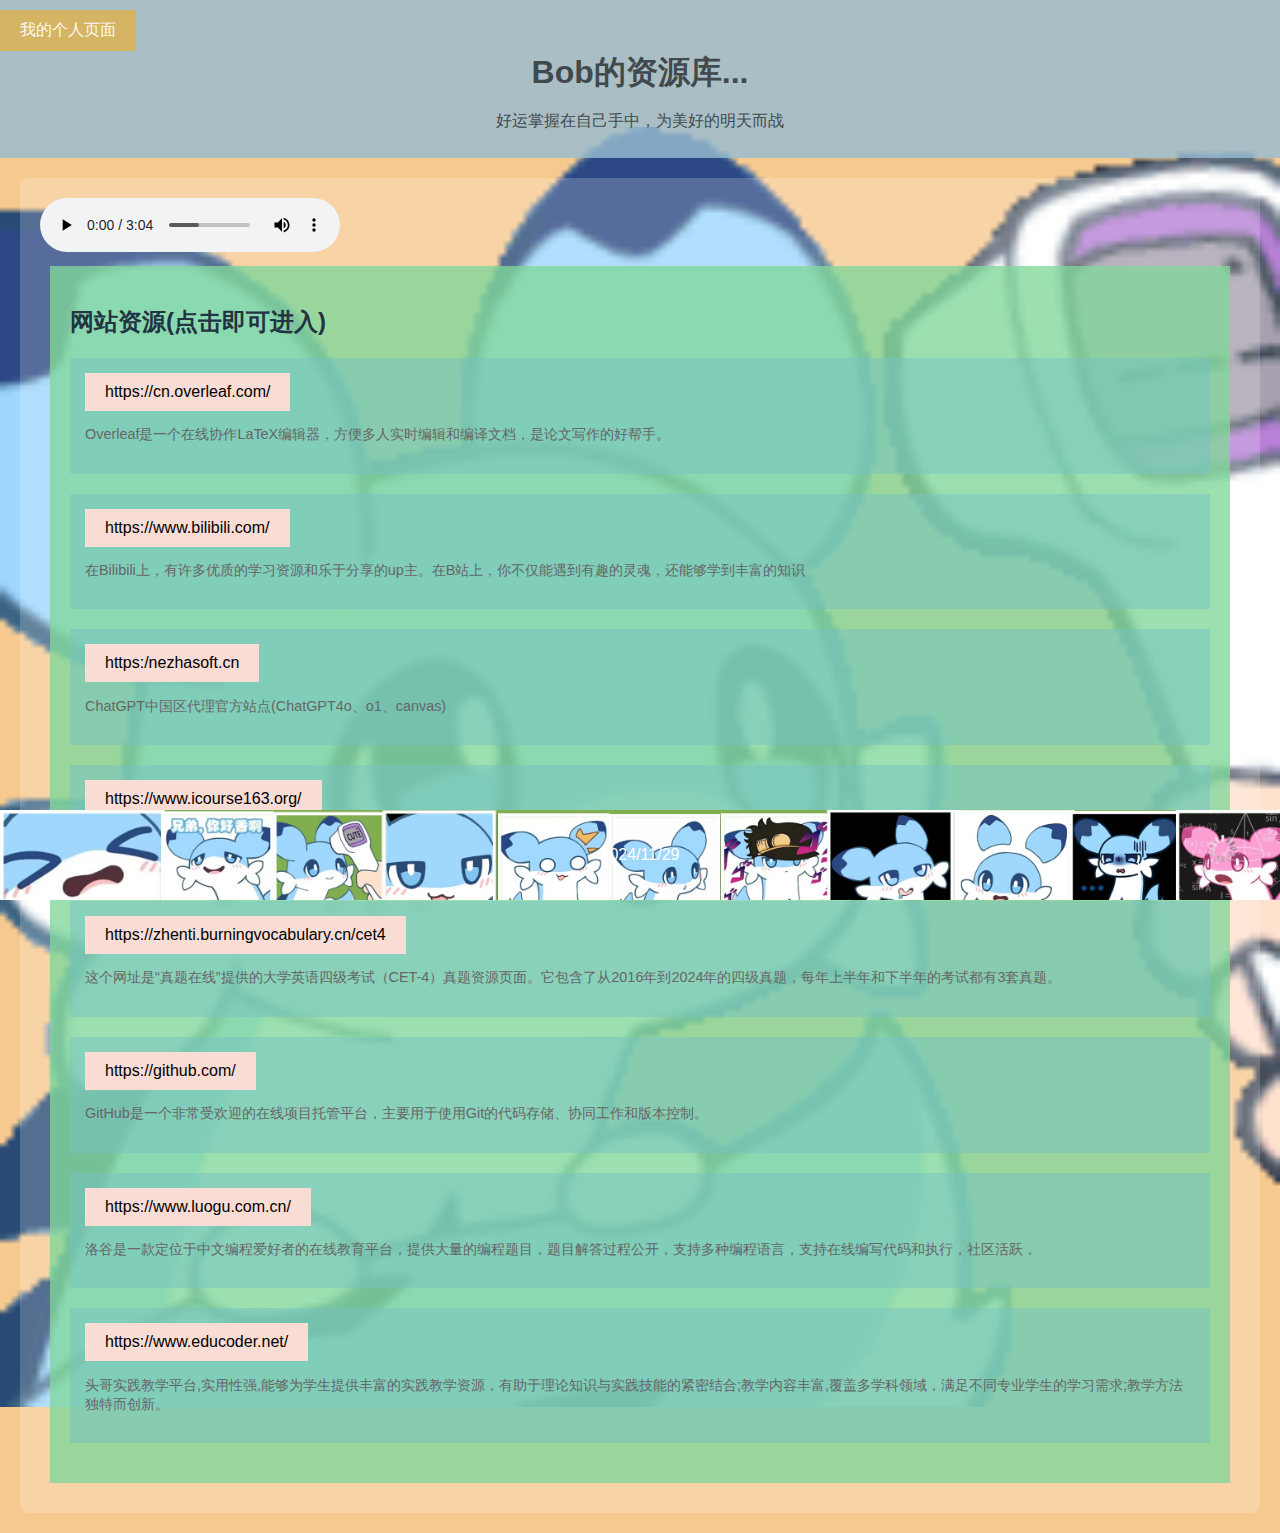
<file: web/personal_resources.html>
<!DOCTYPE html>
<html lang="en">
<head>
    <meta charset="UTF-8">
    <meta name="viewport" content="width=device-width, initial-scale=1.0">
    <title>commend</title>
    <style>
    body {font-family: Arial, sans-serif;
            background-image: url('../image/resources.gif');
            background-repeat: no-repeat; 
            background-size: cover;
            background-position: center center;
            background-size:100%
        }

    body {
        font-family: Arial, sans-serif;
        margin: 0;
        padding: 0;
        background-color: #f1ad55a8;
    }
    
    header {
        background-color: rgb(152, 188, 210 , 0.9);
        color: #2f3c46;
        padding: 10px 0;
        text-align: center;
        opacity: 0.9;
    }
    .transparent-header {
    opacity: 1;
    position: relative;
    z-index: 1;
    }
        header h1 {
            margin: 0;
        }

        nav ul {
            padding: 0;
            list-style: none;
        }

        nav ul li {
            display: inline;
            margin-right: 10px;
        }

        nav ul li a {
            color: #fff;
            text-decoration: none;
        }

        main {
            padding: 20px;
            background: rgb(255, 255, 255,0.2);
            margin: 20px;
            border-radius: 8px;
        }

        article {
            margin-bottom: 20px;
            padding: 15px;
            background-color: rgba(118, 193, 196, 0.5);
        }

        article h3 {
            margin: 0;
            color: #333;
        }

        article p {
            font-size: 0.9em;
            color: #666;
        }

        footer {
        background-color: #6193b1;
        color: #ffffff;
        text-align: center;
        padding: 20px 0;
        position: fixed;
        background-image: url('../image/below.jpg');
        background-size: 100%;
        bottom: 0;
        width: 100%;
    }

        section {
        padding: 20px;
        margin: 10px;
        background-color: #80d79ac7;
        color: #223342
        
    }

        article {
            flex: 1;
            min-width: 200px;
        }

        @media (max-width: 768px) {
            section#featured, section#latest {
                flex-direction: column;
            }
        }

        .left-button:hover {
        background-color: #70764a; /* 鼠标悬停时的背景颜色 */
    }
    .left-button {
        display: flex;
        /* justify-content: flex-end; */
        padding: 10px 20px; /* 按钮内边距 */
        font-size: 16px; /* 文字大小 */
        color: rgb(255, 255, 255); /* 文字颜色 */
        background-color: #d2b260; /* 背景颜色 */
        border: none; /* 无边框 */
        cursor: pointer; /* 鼠标悬停时显示指针 */
        transition: background-color 0.3s; /* 背景颜色渐变效果 */
}
.web-button {
        display: flex;
        /* justify-content: flex-end; */
        padding: 10px 20px; /* 按钮内边距 */
        font-size: 16px; /* 文字大小 */
        color: rgb(0, 0, 0); /* 文字颜色 */
        background-color: #f9dcd3; /* 背景颜色 */
        border: none; /* 无边框 */
        cursor: pointer; /* 鼠标悬停时显示指针 */
        transition: background-color 0.3s; /* 背景颜色渐变效果 */
}
    </style>
    <script>
        function goto1(){
            window.location.href = 'https://cn.overleaf.com/';
        }
        function goto2(){
            window.location.href = 'https://www.bilibili.com/';
        }
        function goto3(){
            window.location.href = 'https:/nezhasoft.cn';
        }
        function goto4(){
            window.location.href = 'https://www.icourse163.org/';
        }
        function goto5(){
            window.location.href = 'https://zhenti.burningvocabulary.cn/cet4';
        }
        function goto6(){
            window.location.href = 'https://github.com/';
        }
        function goto7(){
            window.location.href = 'https://www.luogu.com.cn/';
        }
        function goto8(){
            window.location.href = 'https://www.educoder.net/';
        }
        </script>
</head>
<body>
    <header>
        <button class="left-button" id="index">我的个人页面</button>

        <h1 class="transparent-header"style="opacity: 1;">Bob的资源库...</h1>
        <p class="italic-text">好运掌握在自己手中，为美好的明天而战</p>
    </header>

    <main>
        <audio id="background-music" autoplay loop controls>  
            <source src="../image/resourse.mp3" type="audio/mpeg">
            您的浏览器不支持音频元素。
        </audio>
        <section id="featured">
            <h2>网站资源(点击即可进入)</h2>
            <article>
                <h3><button class="web-button" onclick="goto1()">https://cn.overleaf.com/</button></h3>
                <p>Overleaf是一个在线协作LaTeX编辑器，方便多人实时编辑和编译文档，是论文写作的好帮手。</p>
            </article>
            <article>
                <h3><button class="web-button" onclick="goto2()">https://www.bilibili.com/</button></h3>
                <p>在Bilibili上，有许多优质的学习资源和乐于分享的up主。在B站上，你不仅能遇到有趣的灵魂，还能够学到丰富的知识</p>
            </article>
            <article>
                <h3><button class="web-button" onclick="goto3()">https:/nezhasoft.cn</button></h3>
                <p>ChatGPT中国区代理官方站点(ChatGPT4o、o1、canvas)</p>
            </article>
            <article>
                <h3><button class="web-button" onclick="goto4()">https://www.icourse163.org/</button></h3>
                <p>中国大学MOOC（慕课）是一个提供高质量在线课程学习的平台。它汇集了来自中国顶尖高校的课程资源，覆盖了广泛的学科领域，</p>
            </article>
            <article>
                <h3><button class="web-button" onclick="goto5()">https://zhenti.burningvocabulary.cn/cet4</button></h3>
                <p>这个网址是“真题在线”提供的大学英语四级考试（CET-4）真题资源页面。它包含了从2016年到2024年的四级真题，每年上半年和下半年的考试都有3套真题。</p>
            </article>
            <article>
                <h3><button class="web-button" onclick="goto6()">https://github.com/</button></h3>
                <p>GitHub是一个非常受欢迎的在线项目托管平台，主要用于使用Git的代码存储、协同工作和版本控制。</p>
            </article>
            <article>
                <h3><button class="web-button" onclick="goto7()">https://www.luogu.com.cn/</button></h3>
                <p>洛谷是一款定位于中文编程爱好者的在线教育平台，提供大量的编程题目，题目解答过程公开，支持多种编程语言，支持在线编写代码和执行，社区活跃，</p>
            </article>
            <article>
                <h3><button class="web-button" onclick="goto8()">https://www.educoder.net/</button></h3>
                <p>头哥实践教学平台,实用性强,能够为学生提供丰富的实践教学资源，有助于理论知识与实践技能的紧密结合;教学内容丰富,覆盖多学科领域，满足不同专业学生的学习需求;教学方法独特而创新。</p>
            </article>

        </section>

    </main>

    <footer>
        <p>2024/11/29</p>
    </footer>
</body>

<script>
    // 获取按钮元素
    var button = document.getElementById('index');
    // 为按钮添加点击事件监听器
    button.addEventListener('click', function() {window.location.href = '../index.html';});
</script>

</html>
</file>
<file: iconfont.css>
@font-face {
  font-family: "iconfont"; /* Project id  */
  src: url('iconfont.ttf') format('truetype');
}

.iconfont {
  font-family: "iconfont" !important;
  font-size: 16px;
  font-style: normal;
  -webkit-font-smoothing: antialiased;
  -moz-osx-font-smoothing: grayscale;
}

.icon-shouye:before {
  content: "\f012b";
}

.icon-tuichu:before {
  content: "\f017c";
}

.icon-youjiantou:before {
  content: "\e678";
}

.icon-erweima:before {
  content: "\e61b";
}

.icon-hanbaocaidan:before {
  content: "\e675";
}

.icon-tupian:before {
  content: "\e629";
}
</file>
